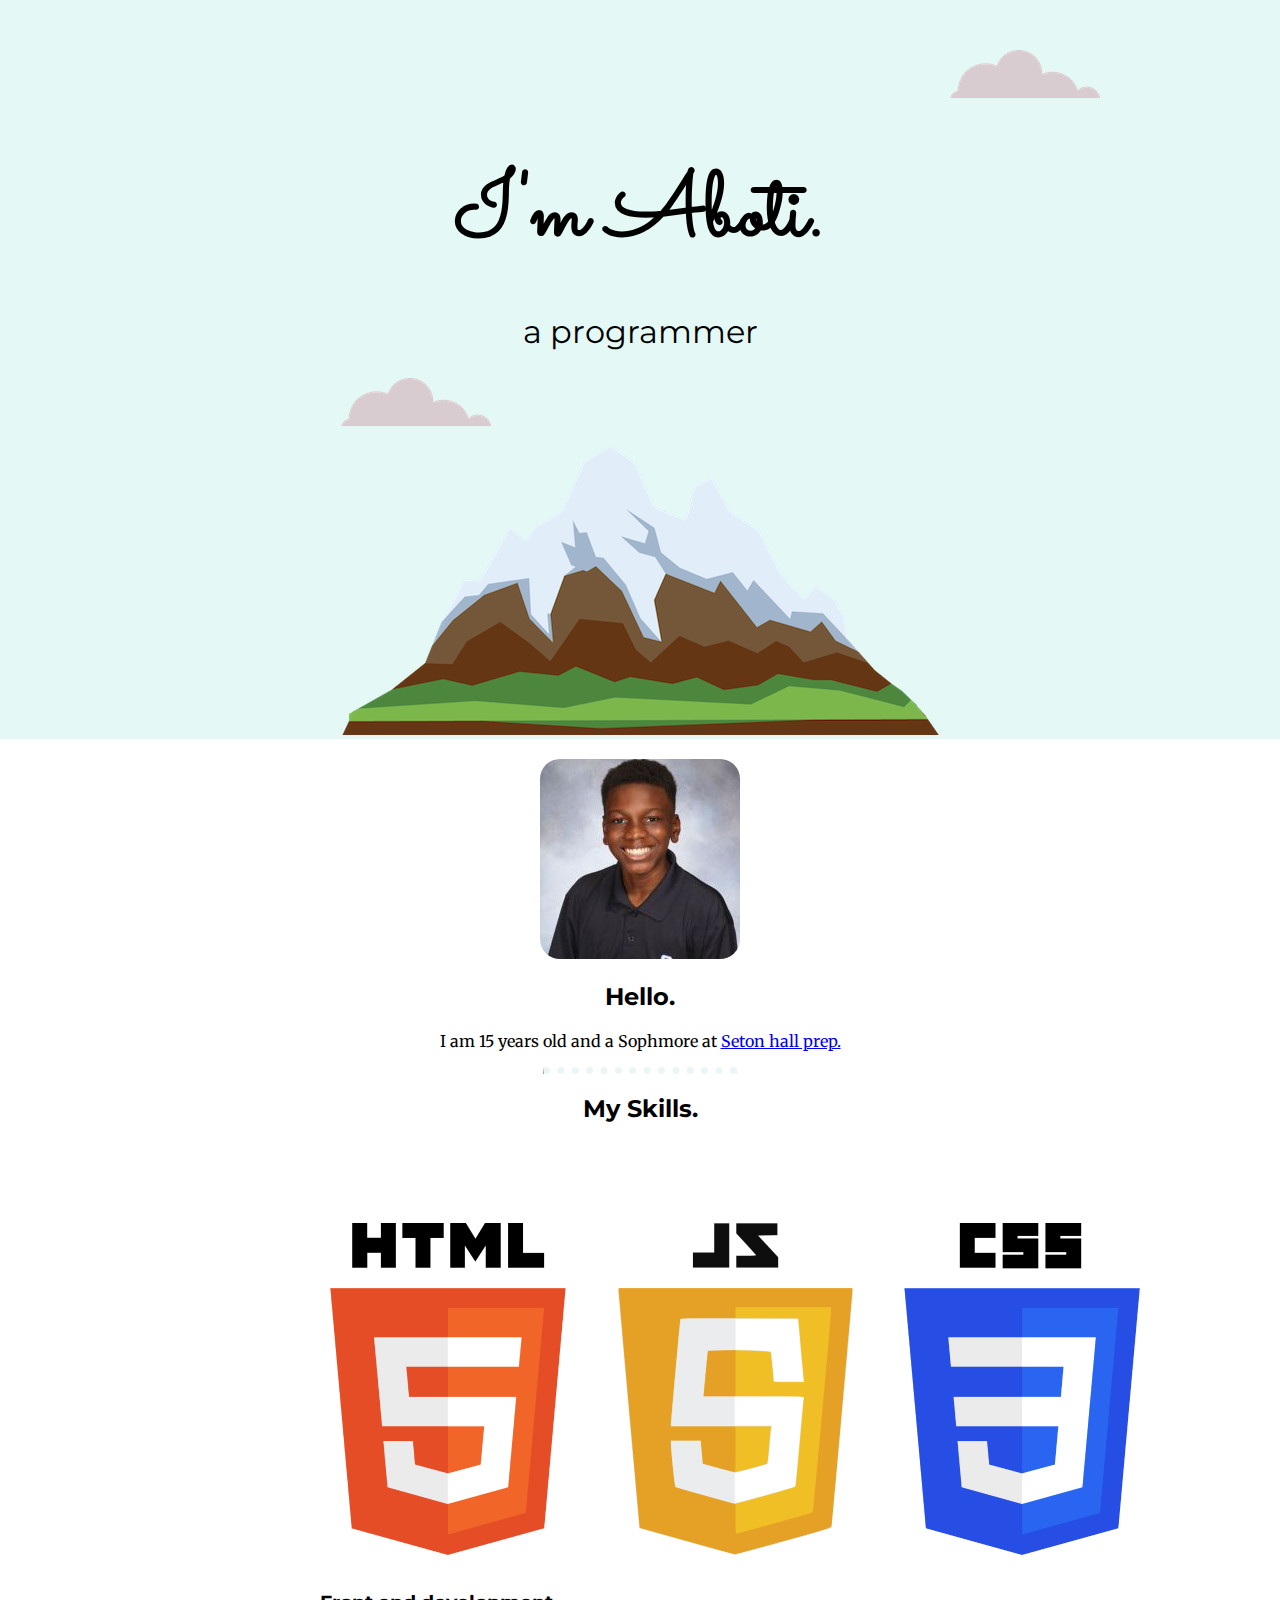
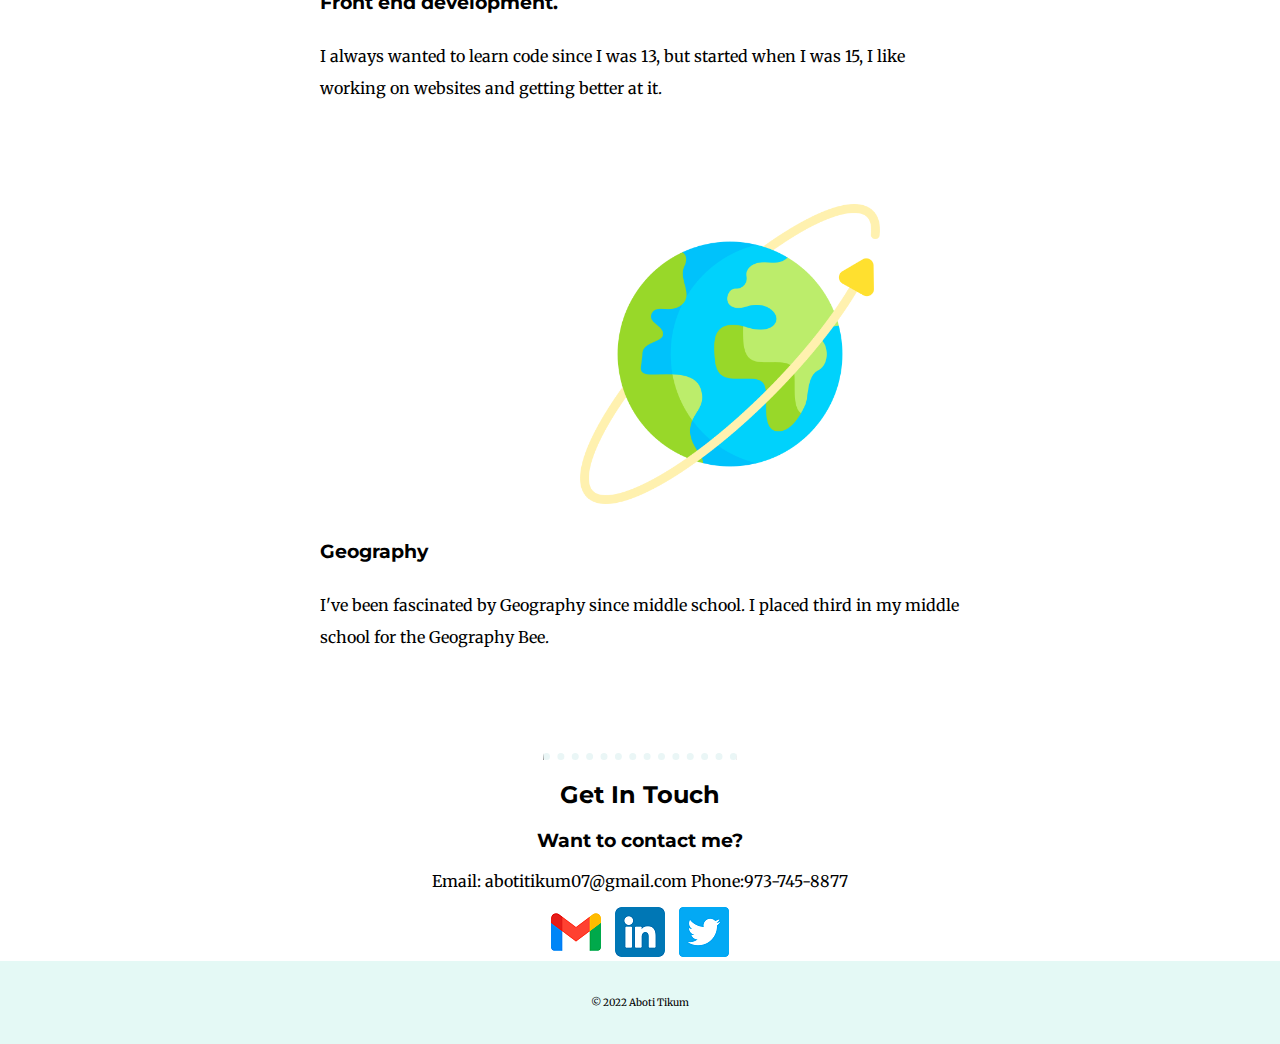
<file: index.html>
<!DOCTYPE html>
<html lang="en" dir="ltr">

<head>
  <meta charset="utf-8">
  <title>Aboti Tikum</title>
  <link rel="stylesheet" href="css/styles.css">
  <link rel="icon" href="favicon.ico">
  <link rel="preconnect" href="https://fonts.googleapis.com">
  <link rel="preconnect" href="https://fonts.gstatic.com" crossorigin>
  <link href="https://fonts.googleapis.com/css2?family=Merriweather&family=Montserrat&family=Sacramento&display=swap" rel="stylesheet">
</head>

<body>
  <div class="top-container">
    <img class="cloud" src="images/cloud.png" alt="cloud img">
    <h1 class="Title-name">I'm Aboti.</h1>
    <h2 class="programmer">  a programmer</h2>
    <img class="cloud2" src="images/cloud.png" alt="cloud img">
    <img src="images/mountain.png" alt="mountain img">
  </div>
  <div class="middle-container">
    <div class="intro">
      <img class="profile" src="images/profile.jpg" alt="aboti's profile">
      <h2>Hello.</h2>
      <p>I am 15 years old and a Sophmore at <a href="https://www.shp.org/">Seton hall prep.</a> </p>
    </div>
    <hr>
    <div class="skills">
      <h2>My Skills.</h2>
      <div class="skill-row">
        <img class="lang" src="images/logos.png" alt="HTML,JS,CSS">
        <h3>Front end development.</h3>
        <p>I always wanted to learn code since I was 13, but started when I was 15, I like working on websites and getting better at it.</p>
      </div>
      <div class="skill-row">
        <img class="world" src="images/world.png" alt="world">
        <h3>Geography</h3>
        <p>I've been fascinated by Geography since middle school. I placed third in my middle school for the Geography Bee.</p>
      </div>
    </div>
    <hr>
    <div class="contact-me">
      <h2>Get In Touch</h2>
      <h3>Want to contact me?</h3>
      <p>Email: abotitikum07@gmail.com Phone:973-745-8877</p>
      <a class="btn" href="mailto:abotitikum07@gmail.com"><img src="images/gmail.png" alt="Contact me!"></a>
      <a class="li" href="https://www.linkedin.com/"><img alt="linkedin" src="images/linkedin.png"></a>
      <a class="tw" href="https://twitter.com/"><img alt="twitter" src="images/twitter.png"></a>
    </div>
  </div>


  <div class="bottom-container">

    <p>© 2022 Aboti Tikum</p>
  </div>

</body>

</html>
</file>
<file: css/styles.css>
/*************************TAG SELECTORS********************/
body {
  margin: 0;
  text-align: center;
  font-family: 'Merriweather', serif;
}

h1 {
  margin-top: 0;
  font-family: 'Sacramento', cursive;
  font-size: 562.5%;
}

h2 {
  font-family: 'Montserrat', sans-serif;
}

h3 {
  font-family: 'Montserrat', sans-serif;
}

body {
  margin: 0;
}

hr {
  border-top: #EAF6F6 dotted 7px;
  border-bottom:none;
  width: 15%;
}

/*************************CLASS SELECTORS********************/
.Title-name {
  margin-top: auto;
  margin-bottom: 30px;
}

.programmer{
  font-size: 2rem;
  font-weight: normal;
}
.cloud {
  position: absolute;
  left: 950px;
  top: 50px;
}

.cloud2 {
  position: absolute;
}

.top-container {
  background-color: #E4F9f5;
  padding-top: 150px;
  position: relative;
}

.middle-container{
  padding-top: 20px;
}

.bottom-container{
  background-color: #E4F9f5;
  padding-top: 25px;
  margin: 0;
  padding-bottom: 25px;
  align-content: center;
  font-size: 10px;
}

.li{
  padding-right: 10px;
    padding-left: 10px;
  size: 10px;
}

.world{
  height: 300px;
  width:300px;
  position: relative;
  left: 260px;
}

.profile{
  border-radius: 20px;
}

.skill-row{
  width: 50%;
  margin: 100px auto 100px auto;
  text-align: left;
  line-height: 2;
}
</file>
